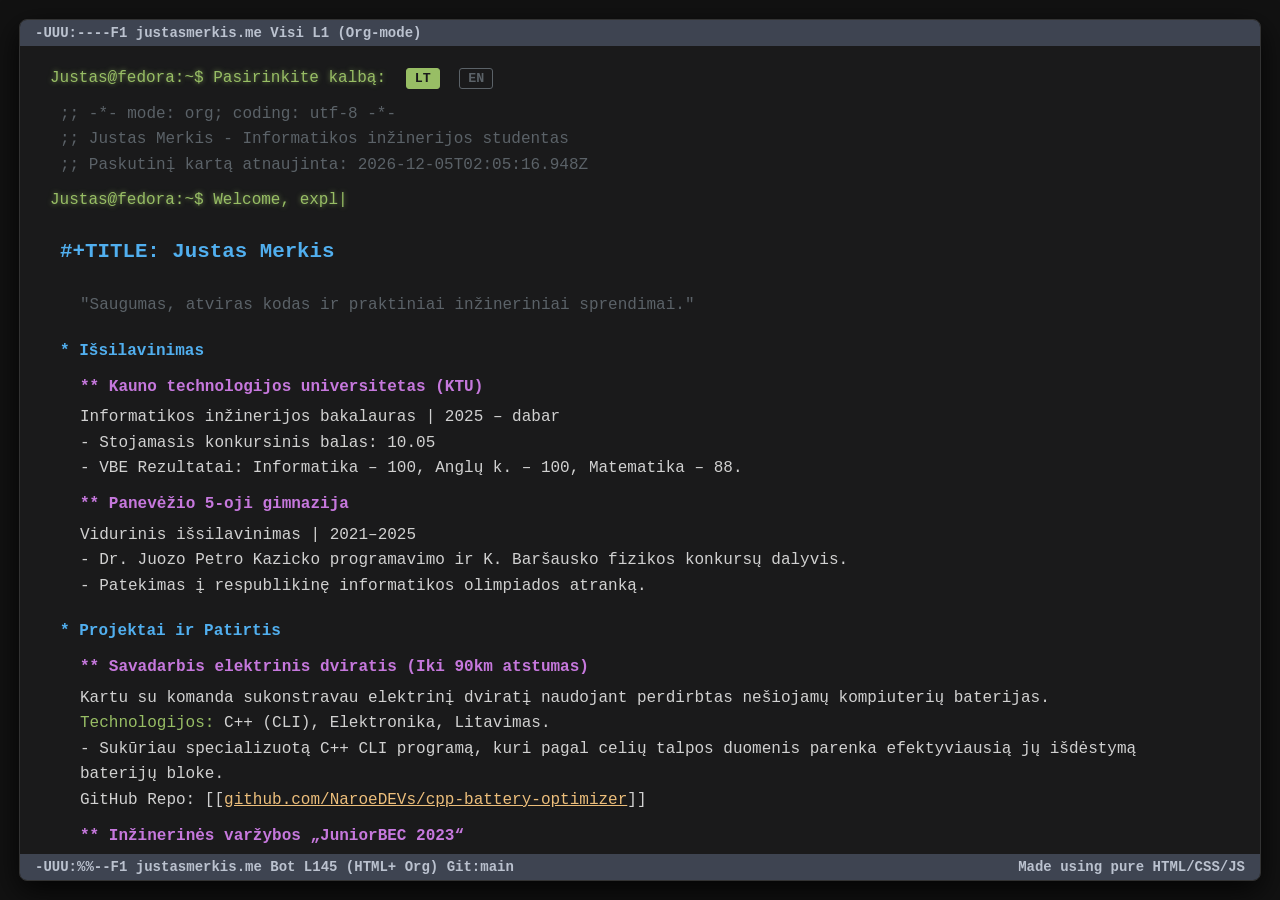
<file: index.html>
<!DOCTYPE html>
<html lang="lt">
<head>
    <meta charset="UTF-8">
    <meta name="viewport" content="width=device-width, initial-scale=1.0">
    <title>Justas Merkis - CV</title>
    <link rel="stylesheet" href="Style.css">
    <meta name="description" content="Justas Merkis - Informatikos inžinerijos studentas. Saugumas, atviras kodas ir inžineriniai sprendimai.">
</head>
<body>

    <div class="langas">
        <div class="virsutine-juosta">
            <span>-UUU:----F1  justasmerkis.me    Visi L1    (Org-mode)</span>
        </div>

        <div class="turinys">
            
            <div class="terminalasStilius">
                <p class="terminalo-efektas">
                    Justas@fedora:~$ <span class="lt">Pasirinkite kalbą:</span><span class="en">Select language:</span>
                    <button id="btn-lt" class="kalbos-mygtukas aktyvus">LT</button>
                    <button id="btn-en" class="kalbos-mygtukas">EN</button>
                </p>
            </div>

            <div class="komentaras">;; -*- mode: org; coding: utf-8 -*-</div>
            <div class="komentaras">;; Justas Merkis - <span class="lt">Informatikos inžinerijos studentas</span><span class="en">Informatics Engineering Student</span></div>
            <div class="komentaras">;; <span class="lt">Paskutinį kartą atnaujinta</span><span class="en">Last modified</span>: <span id="data"></span></div>
    

            <div class="terminalasStilius">
                <p class="terminalo-efektas">
                    Justas@fedora:~$ <span id="welcome-msg">Sveiki!</span>
                </p>
            </div>

            <br>
            <div class="pavadinimas">#+TITLE: Justas Merkis</div>
            <p class="komentaras">"<span class="lt">Saugumas, atviras kodas ir praktiniai inžineriniai sprendimai.</span><span class="en">Security, open source, and practical engineering solutions.</span>"</p>
            <br>

            <div class="antraste-1" style="margin-top: -10px;">* <span class="lt">Išsilavinimas</span><span class="en">Education</span></div>
            <div class="antraste-2">** <span class="lt">Kauno technologijos universitetas (KTU)</span><span class="en">Kaunas University of Technology (KTU)</span></div>
            <p>
                <span class="lt">Informatikos inžinerijos bakalauras</span><span class="en">BSc in Informatics Engineering</span> | 2025 – <span class="lt">dabar</span><span class="en">Present</span><br>
                - <span class="lt">Stojamasis konkursinis balas</span><span class="en">Admission competitive score</span>: 10.05<br>
                - <span class="lt">VBE Rezultatai: Informatika – 100, Anglų k. – 100, Matematika – 88.</span><span class="en">National Exams: IT – 100%, English – 100%, Math – 88%.</span>
            </p>

            <div class="antraste-2">** <span class="lt">Panevėžio 5-oji gimnazija</span><span class="en">Panevėžys 5th Gymnasium</span></div>
            <p>
                <span class="lt">Vidurinis išsilavinimas</span><span class="en">Secondary Education</span> | 2021–2025<br>
                - <span class="lt">Dr. Juozo Petro Kazicko programavimo ir K. Baršausko fizikos konkursų dalyvis.</span><span class="en">Participant in Dr. J. P. Kazickas Programming and K. Baršauskas Physics competitions.</span><br>
                - <span class="lt">Patekimas į respublikinę informatikos olimpiados atranką.</span><span class="en">Qualified for the national IT olympiad selection.</span>
            </p>

            <div class="antraste-1">* <span class="lt">Projektai ir Patirtis</span><span class="en">Projects & Experience</span></div>
            <div class="antraste-2">** <span class="lt">Savadarbis elektrinis dviratis (Iki 90km atstumas)</span><span class="en">Custom-built Electric Bicycle (Up to 90km range)</span></div>
            <p>
                <span class="lt">Kartu su komanda sukonstravau elektrinį dviratį naudojant perdirbtas nešiojamų kompiuterių baterijas.</span><span class="en">Co-engineered an electric bike using recycled laptop lithium-ion cells.</span><br>
                <span class="zalias-tekstas"><span class="lt">Technologijos:</span><span class="en">Technologies:</span></span> C++ (CLI), <span class="lt">Elektronika, Litavimas.</span><span class="en">Electronics, Soldering.</span><br>
                - <span class="lt">Sukūriau specializuotą C++ CLI programą, kuri pagal celių talpos duomenis parenka efektyviausią jų išdėstymą baterijų bloke.</span><span class="en">Developed a specialized C++ CLI program to calculate and optimize battery cell configuration based on capacity data.</span><br>
                GitHub Repo: [[<a href="https://github.com/NaroeDEVs/cpp-battery-optimizer" class="nuoroda">github.com/NaroeDEVs/cpp-battery-optimizer</a>]]
            </p>

            <div class="antraste-2">** <span class="lt">Inžinerinės varžybos „JuniorBEC 2023“</span><span class="en">Engineering Competition "JuniorBEC 2023"</span></div>
            <p>
                <span class="lt">Komandinis projektas: suprojektuota ir pagaminta taupyklė su veikiančiais mechanizmais.</span><span class="en">Team project: Designed and built a functional mechanical coin bank.</span><br>
                - <span class="lt">Lavinti idėjų generavimo, konstravimo ir efektyvaus komandinio darbo įgūdžiai.</span><span class="en">Developed skills in brainstorming, mechanical construction, and effective teamwork.</span>
            </p>

            <div class="antraste-1">* <span class="lt">Techniniai Gebėjimai</span><span class="en">Technical Skills</span></div>
            <ul>
                <li><span class="zalias-tekstas"><span class="lt">Programavimas:</span><span class="en">Programming:</span></span> C++ (Intermediate), C# (<span class="lt">Pagrindai</span><span class="en">Basics</span>), Python (<span class="lt">Pradedantysis</span><span class="en">Beginner</span>), Bash Scripting (<span class="lt">Pagrindai</span><span class="en">Basics</span>).</li>
                <li><span class="zalias-tekstas"><span class="lt">Sistemos ir Tinklai:</span><span class="en">Systems & Networks:</span></span> Linux (Fedora, Mint, Kali), Windows, Virtual Machines.</li>
                <li><span class="zalias-tekstas"><span class="lt">Saugumas:</span><span class="en">Security:</span></span> Portmaster (<span class="lt">Firewall konfigūravimas</span><span class="en">Firewall config</span>), System Hardening (uBlock Origin <span class="lt">ir kt.</span><span class="en">etc.</span>).</li>
                <li><span class="zalias-tekstas"><span class="lt">Aparatūra:</span><span class="en">Hardware:</span></span> <span class="lt">Elektronikos komponentų litavimas, kompiuterių diagnostika ir remontas.</span><span class="en">Electronic component soldering, PC diagnostics and repair.</span></li>
            </ul>

            <div class="antraste-1">* <span class="lt">Hobiai ir Interesai</span><span class="en">Hobbies & Interests</span></div>
            <p>
                <span class="lt">Praktinių technologijų sprendimų kūrimas (pvz., asmeniniai Bash skriptai baterijos ilgaamžiškumui prailginti).</span>
                <span class="en">Creating practical tech solutions (e.g., custom Bash scripts for battery longevity).</span>
            </p>
            <p>
                <span class="lt">Fotografija, nuotraukų redagavimas, investavimas bei asmeninių finansų valdymas.</span>
                <span class="en">Photography, photo editing, investing, and personal finance management.</span>
            </p>
            <p>
                <span class="lt">Biohacking'as (sveikata, ilgaamžiškumas)</span>
                <span class="en">Biohacking (longevity & health optimization)</span>
            </p>

            <div class="antraste-1">* <span class="lt">Kontaktai</span><span class="en">Contacts</span></div>
            <p>
                <span class="lt">El. paštas:</span><span class="en">Email:</span> [[<a href="mailto:mercrypt@proton.me" class="nuoroda">mercrypt@proton.me</a>]]<br>
                GitHub: [[<a href="https://github.com/NaroeDEVs" class="nuoroda">github.com/NaroeDEVs</a>]]
            </p>

            <div class="terminalasStilius">
                <p class="terminalo-efektas">
                 Justas@fedora:~$ ./<span class="lt">paleisti_laikmacius.sh</span><span class="en">run_timers.sh</span>
                </p>
            </div>

            <div class="laikmaciai">
                <div class="komentaras">;; <span class="lt">Sistemos laiko informacija:</span><span class="en">System time information:</span></div>
                    <p>⏳ <span class="lt">Iki metų pabaigos liko:</span><span class="en">Time remaining this year:</span> <span id="metu-galas" class="zalias-tekstas">Skaičiuojama...</span></p>
                    <p>🐧 <span class="lt">Nuo Linux branduolio išleidimo (1991):</span><span class="en">Since Linux kernel release (1991):</span> <span id="linux-amzius" class="zalias-tekstas">Skaičiuojama...</span></p>
                    <p>🌿 Linux Mint <span class="lt">patirtis:</span><span class="en">experience:</span> <span class="zalias-tekstas">2 <span class="lt">metai</span><span class="en">years</span> (Fixed)</span></p>
                    <p>🎩 Fedora OS <span class="lt">kasdienis naudojimas:</span><span class="en">daily usage:</span> <span id="fedora-patirtis" class="zalias-tekstas">Skaičiuojama...</span></p>
                </div>
            </div>

        <div class="apatine-juosta">
            <span>-UUU:%%--F1  justasmerkis.me   Bot L145    (HTML+ Org) Git:main   </span>
            <span>Made using pure HTML/CSS/JS </span>
        </div>
    </div>

    <script src="script.js"></script>
</body>
</html>
</file>
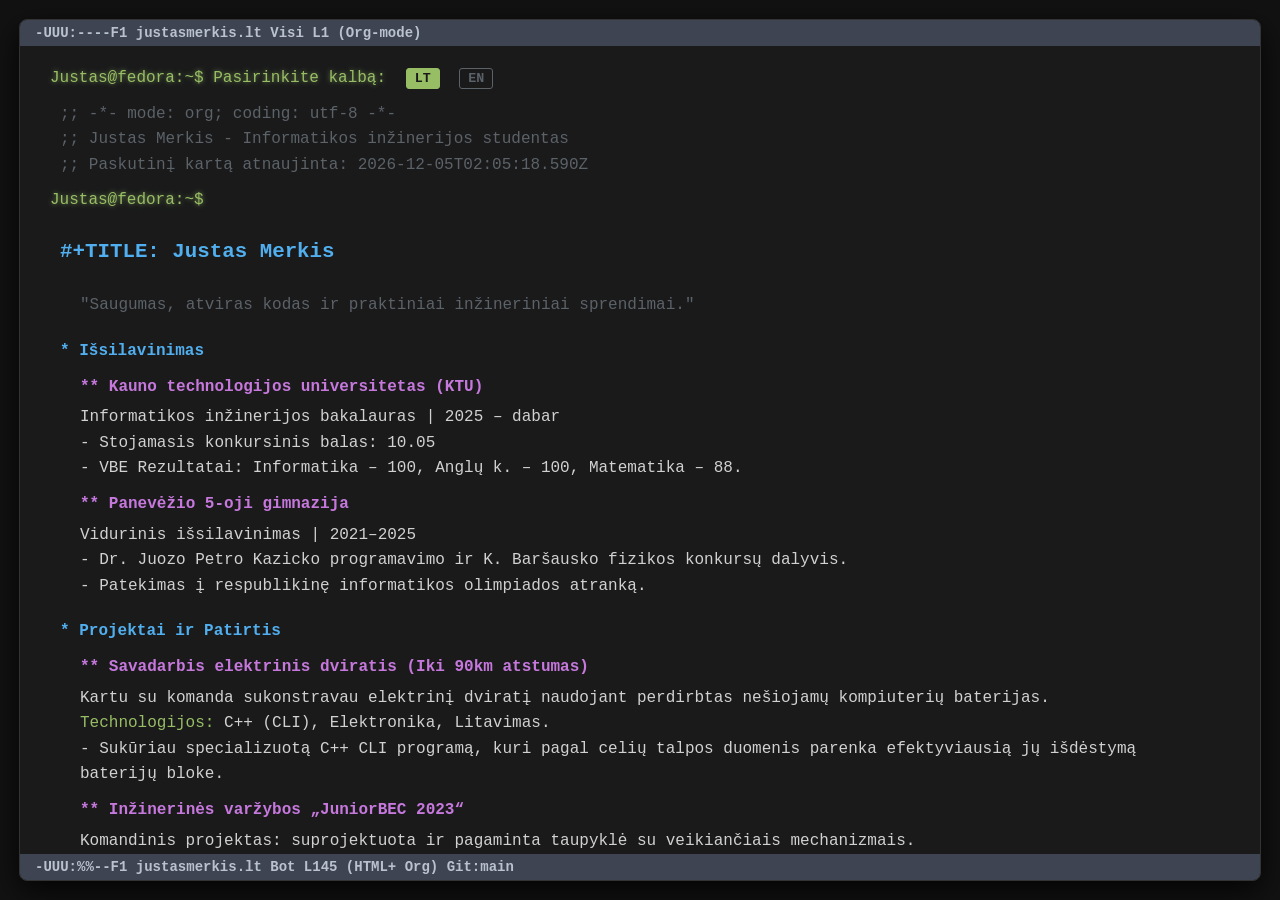
<file: Personal.html>
<!DOCTYPE html>
<html lang="lt">
<head>
    <meta charset="UTF-8">
    <meta name="viewport" content="width=device-width, initial-scale=1.0">
    <title>Justas Merkis - CV</title>
    <link rel="stylesheet" href="Style.css">
</head>
<body>

    <div class="langas">
        <div class="virsutine-juosta">
            <span>-UUU:----F1  justasmerkis.lt    Visi L1    (Org-mode)</span>
        </div>

        <div class="turinys">
            
            <div class="terminalasStilius">
                <p class="terminalo-efektas">
                    Justas@fedora:~$ <span class="lt">Pasirinkite kalbą:</span><span class="en">Select language:</span>
                    <button id="btn-lt" class="kalbos-mygtukas aktyvus">LT</button>
                    <button id="btn-en" class="kalbos-mygtukas">EN</button>
                </p>
            </div>

            <div class="komentaras">;; -*- mode: org; coding: utf-8 -*-</div>
            <div class="komentaras">;; Justas Merkis - <span class="lt">Informatikos inžinerijos studentas</span><span class="en">Informatics Engineering Student</span></div>
            <div class="komentaras">;; <span class="lt">Paskutinį kartą atnaujinta</span><span class="en">Last modified</span>: <span id="data"></span></div>
    

            <div class="terminalasStilius">
                <p class="terminalo-efektas">
                    Justas@fedora:~$
                </p>
            </div>

            <br>
            <div class="pavadinimas">#+TITLE: Justas Merkis</div>
            <p class="komentaras">"<span class="lt">Saugumas, atviras kodas ir praktiniai inžineriniai sprendimai.</span><span class="en">Security, open source, and practical engineering solutions.</span>"</p>
            <br>

            <div class="antraste-1" style="margin-top: -10px;">* <span class="lt">Išsilavinimas</span><span class="en">Education</span></div>
            <div class="antraste-2">** <span class="lt">Kauno technologijos universitetas (KTU)</span><span class="en">Kaunas University of Technology (KTU)</span></div>
            <p>
                <span class="lt">Informatikos inžinerijos bakalauras</span><span class="en">BSc in Informatics Engineering</span> | 2025 – <span class="lt">dabar</span><span class="en">Present</span><br>
                - <span class="lt">Stojamasis konkursinis balas</span><span class="en">Admission competitive score</span>: 10.05<br>
                - <span class="lt">VBE Rezultatai: Informatika – 100, Anglų k. – 100, Matematika – 88.</span><span class="en">National Exams: IT – 100%, English – 100%, Math – 88%.</span>
            </p>

            <div class="antraste-2">** <span class="lt">Panevėžio 5-oji gimnazija</span><span class="en">Panevėžys 5th Gymnasium</span></div>
            <p>
                <span class="lt">Vidurinis išsilavinimas</span><span class="en">Secondary Education</span> | 2021–2025<br>
                - <span class="lt">Dr. Juozo Petro Kazicko programavimo ir K. Baršausko fizikos konkursų dalyvis.</span><span class="en">Participant in Dr. J. P. Kazickas Programming and K. Baršauskas Physics competitions.</span><br>
                - <span class="lt">Patekimas į respublikinę informatikos olimpiados atranką.</span><span class="en">Qualified for the national IT olympiad selection.</span>
            </p>

            <div class="antraste-1">* <span class="lt">Projektai ir Patirtis</span><span class="en">Projects & Experience</span></div>
            <div class="antraste-2">** <span class="lt">Savadarbis elektrinis dviratis (Iki 90km atstumas)</span><span class="en">Custom-built Electric Bicycle (Up to 90km range)</span></div>
            <p>
                <span class="lt">Kartu su komanda sukonstravau elektrinį dviratį naudojant perdirbtas nešiojamų kompiuterių baterijas.</span><span class="en">Co-engineered an electric bike using recycled laptop lithium-ion cells.</span><br>
                <span class="zalias-tekstas"><span class="lt">Technologijos:</span><span class="en">Technologies:</span></span> C++ (CLI), <span class="lt">Elektronika, Litavimas.</span><span class="en">Electronics, Soldering.</span><br>
                - <span class="lt">Sukūriau specializuotą C++ CLI programą, kuri pagal celių talpos duomenis parenka efektyviausią jų išdėstymą baterijų bloke.</span><span class="en">Developed a specialized C++ CLI program to calculate and optimize battery cell configuration based on capacity data.</span>
            </p>

            <div class="antraste-2">** <span class="lt">Inžinerinės varžybos „JuniorBEC 2023“</span><span class="en">Engineering Competition "JuniorBEC 2023"</span></div>
            <p>
                <span class="lt">Komandinis projektas: suprojektuota ir pagaminta taupyklė su veikiančiais mechanizmais.</span><span class="en">Team project: Designed and built a functional mechanical coin bank.</span><br>
                - <span class="lt">Lavinti idėjų generavimo, konstravimo ir efektyvaus komandinio darbo įgūdžiai.</span><span class="en">Developed skills in brainstorming, mechanical construction, and effective teamwork.</span>
            </p>

            <div class="antraste-1">* <span class="lt">Techniniai Gebėjimai</span><span class="en">Technical Skills</span></div>
            <ul>
                <li><span class="zalias-tekstas"><span class="lt">Programavimas:</span><span class="en">Programming:</span></span> C++, C# (<span class="lt">Pažengęs</span><span class="en">Advanced</span>), Python (<span class="lt">Pradedantysis</span><span class="en">Beginner</span>), Bash Scripting.</li>
                <li><span class="zalias-tekstas"><span class="lt">Sistemos ir Tinklai:</span><span class="en">Systems & Networks:</span></span> Linux (Fedora, Mint, Kali), Windows, Virtual Machines.</li>
                <li><span class="zalias-tekstas"><span class="lt">Saugumas:</span><span class="en">Security:</span></span> Portmaster (<span class="lt">Firewall konfigūravimas</span><span class="en">Firewall config</span>), DNS <span class="lt">valdymas</span><span class="en">management</span>, System Hardening (uBlock Origin <span class="lt">ir kt.</span><span class="en">etc.</span>).</li>
                <li><span class="zalias-tekstas"><span class="lt">Aparatūra:</span><span class="en">Hardware:</span></span> <span class="lt">Elektronikos komponentų litavimas, kompiuterių diagnostika ir remontas.</span><span class="en">Electronic component soldering, PC diagnostics and repair.</span></li>
            </ul>

            <div class="antraste-1">* <span class="lt">Hobiai ir Interesai</span><span class="en">Hobbies & Interests</span></div>
            <p>
                <span class="lt">Praktinių technologijų sprendimų kūrimas (pvz., asmeniniai Bash skriptai baterijos ilgaamžiškumui prailginti).</span><span class="en">Creating practical tech solutions (e.g., custom Bash scripts for battery longevity).</span><br>
                <span class="lt">Fotografija, nuotraukų redagavimas, investavimas bei asmeninių finansų valdymas.</span><span class="en">Photography, photo editing, investing, and personal finance management.</span>
            </p>

            <div class="antraste-1">* <span class="lt">Kontaktai</span><span class="en">Contacts</span></div>
            <p>
                <span class="lt">El. paštas:</span><span class="en">Email:</span> [[<a href="mailto:mercrypt@proton.me" class="nuoroda">mercrypt@proton.me</a>]]<br>
                GitHub: [[<a href="https://github.com/NaroeDEVs" class="nuoroda">github.com/NaroeDEVs</a>]]
            </p>

            <div class="terminalasStilius">
                <p class="terminalo-efektas">
                 Justas@fedora:~$ ./<span class="lt">paleisti_laikmacius.sh</span><span class="en">run_timers.sh</span>
                </p>
            </div>

            <div class="laikmaciai">
                <div class="komentaras">;; <span class="lt">Sistemos laiko informacija:</span><span class="en">System time information:</span></div>
                    <p>⏳ <span class="lt">Iki metų pabaigos liko:</span><span class="en">Time remaining this year:</span> <span id="metu-galas" class="zalias-tekstas">Skaičiuojama...</span></p>
                    <p>🐧 <span class="lt">Nuo Linux branduolio išleidimo (1991):</span><span class="en">Since Linux kernel release (1991):</span> <span id="linux-amzius" class="zalias-tekstas">Skaičiuojama...</span></p>
                    <p>🌿 Linux Mint <span class="lt">patirtis:</span><span class="en">experience:</span> <span class="zalias-tekstas">2 <span class="lt">metai</span><span class="en">years</span> (Fixed)</span></p>
                    <p>🎩 Fedora OS <span class="lt">kasdienis naudojimas:</span><span class="en">daily usage:</span> <span id="fedora-patirtis" class="zalias-tekstas">Skaičiuojama...</span></p>
                </div>
            </div>

        <div class="apatine-juosta">
            <span>-UUU:%%--F1  justasmerkis.lt    Bot L145    (HTML+ Org) Git:main</span>
        </div>
    </div>

    <script src="script.js"></script>
</body>
</html>
</file>
<file: Style.css>
body {
    background-color: #121212;
    margin: 0;
    padding: 0;
    display: flex;
    justify-content: center;
    align-items: center;
    height: 100vh;
    font-family: 'Courier New', monospace;
    color: #d1d1d1;
}

.langas {
    width: calc(100vw - 40px);
    height: calc(100vh - 40px);
    background-color: #1a1a1b;
    border-radius: 8px;
    display: flex;
    flex-direction: column;
    overflow: hidden;
    box-shadow: 0 10px 30px rgba(0,0,0,0.8);
    border: 1px solid #333;
}

.virsutine-juosta, .apatine-juosta {
    background-color: #3e4451;
    color: #bbc2cf;
    padding: 5px 15px;
    font-size: 14px;
    font-weight: bold;
}

.apatine-juosta {
        display: flex;
        justify-content: space-between;
    }

.turinys {
    padding: 10px 40px;
    flex-grow: 1;
    overflow-y: auto;
    line-height: 1.6;
}

.komentaras { color: #5b6268; }
.pavadinimas { color: #51afef; font-weight: bold; font-size: 1.3rem; padding-bottom: 20px; margin-top: -15px; }
.antraste-1 { color: #51afef; font-weight: bold; margin-top: 20px; }
.antraste-2 { color: #c678dd; padding-left: 20px; font-weight: bold; margin-top: 10px;}
.zalias-tekstas { color: #98be65; }
.nuoroda { color: #ecbe7b; text-decoration: underline; }
.nuoroda:hover { color: #da8548; }

ul { list-style-type: none; padding-left: 20px; margin: 5px 0; }
li::before { content: "- "; color: #51afef; }
p { margin: 5px 0 5px 20px; }

.laikmaciai {
    border-top: 1px solid #3e4451;
    margin-top: 30px;
    padding-top: 15px;
    font-size: 0.9rem;
    color: #bbc2cf;
}

.terminalasStilius {
    padding: 10px 40px; 
    background-color: #1a1a1b; 
    display: block; 
    flex-grow: 0; 
}

.terminalo-efektas {
    color: #98be65;
    text-shadow: 0 0 5px rgba(152, 190, 101, 0.7);
    font-family: 'Source Code Pro', 'Courier New', monospace;
    margin: 0;
    margin-left: -50px; 
}

.en { display: none; } 

body.angliskai .lt { display: none; } 
body.angliskai span.en { display: inline; } 

.kalbos-mygtukas {
    background-color: transparent;
    color: #5b6268;
    border: 1px solid #5b6268;
    cursor: pointer;
    font-family: 'Courier New', monospace;
    font-weight: bold;
    margin-left: 10px;
    padding: 2px 8px;
    border-radius: 3px;
    transition: 0.2s;
}

.kalbos-mygtukas:hover {
    color: #98be65;
    border-color: #98be65;
}

.kalbos-mygtukas.aktyvus {
    background-color: #98be65;
    color: #1a1a1b;
    border-color: #98be65;
}

@media (max-width: 768px) {
    .langas {
        width: 100vw;
        height: 100vh;
        border-radius: 0; 
        border: none;
    }

    .turinys {
        padding: 15px 15px; 
    }

    .terminalo-efektas {
        margin-left: 0; 
        font-size: 0.85rem;
    }

    .virsutine-juosta, .apatine-juosta {
        font-size: 10px;
        padding: 5px;
    }

    

    .kalbos-mygtukas {
        margin-left: 5px;
        padding: 2px 5px;
        font-size: 0.8rem;
    }

    .laikmaciai {
        font-size: 0.8rem;
    }
}

#welcome-msg::after {
    content: "|";
    animation: mirksejimasis 0.8s infinite;
    color: #98be65;
}

@keyframes mirksejimasis {
    0%, 100% { opacity: 1; }
    50% { opacity: 0; }
}
</file>
